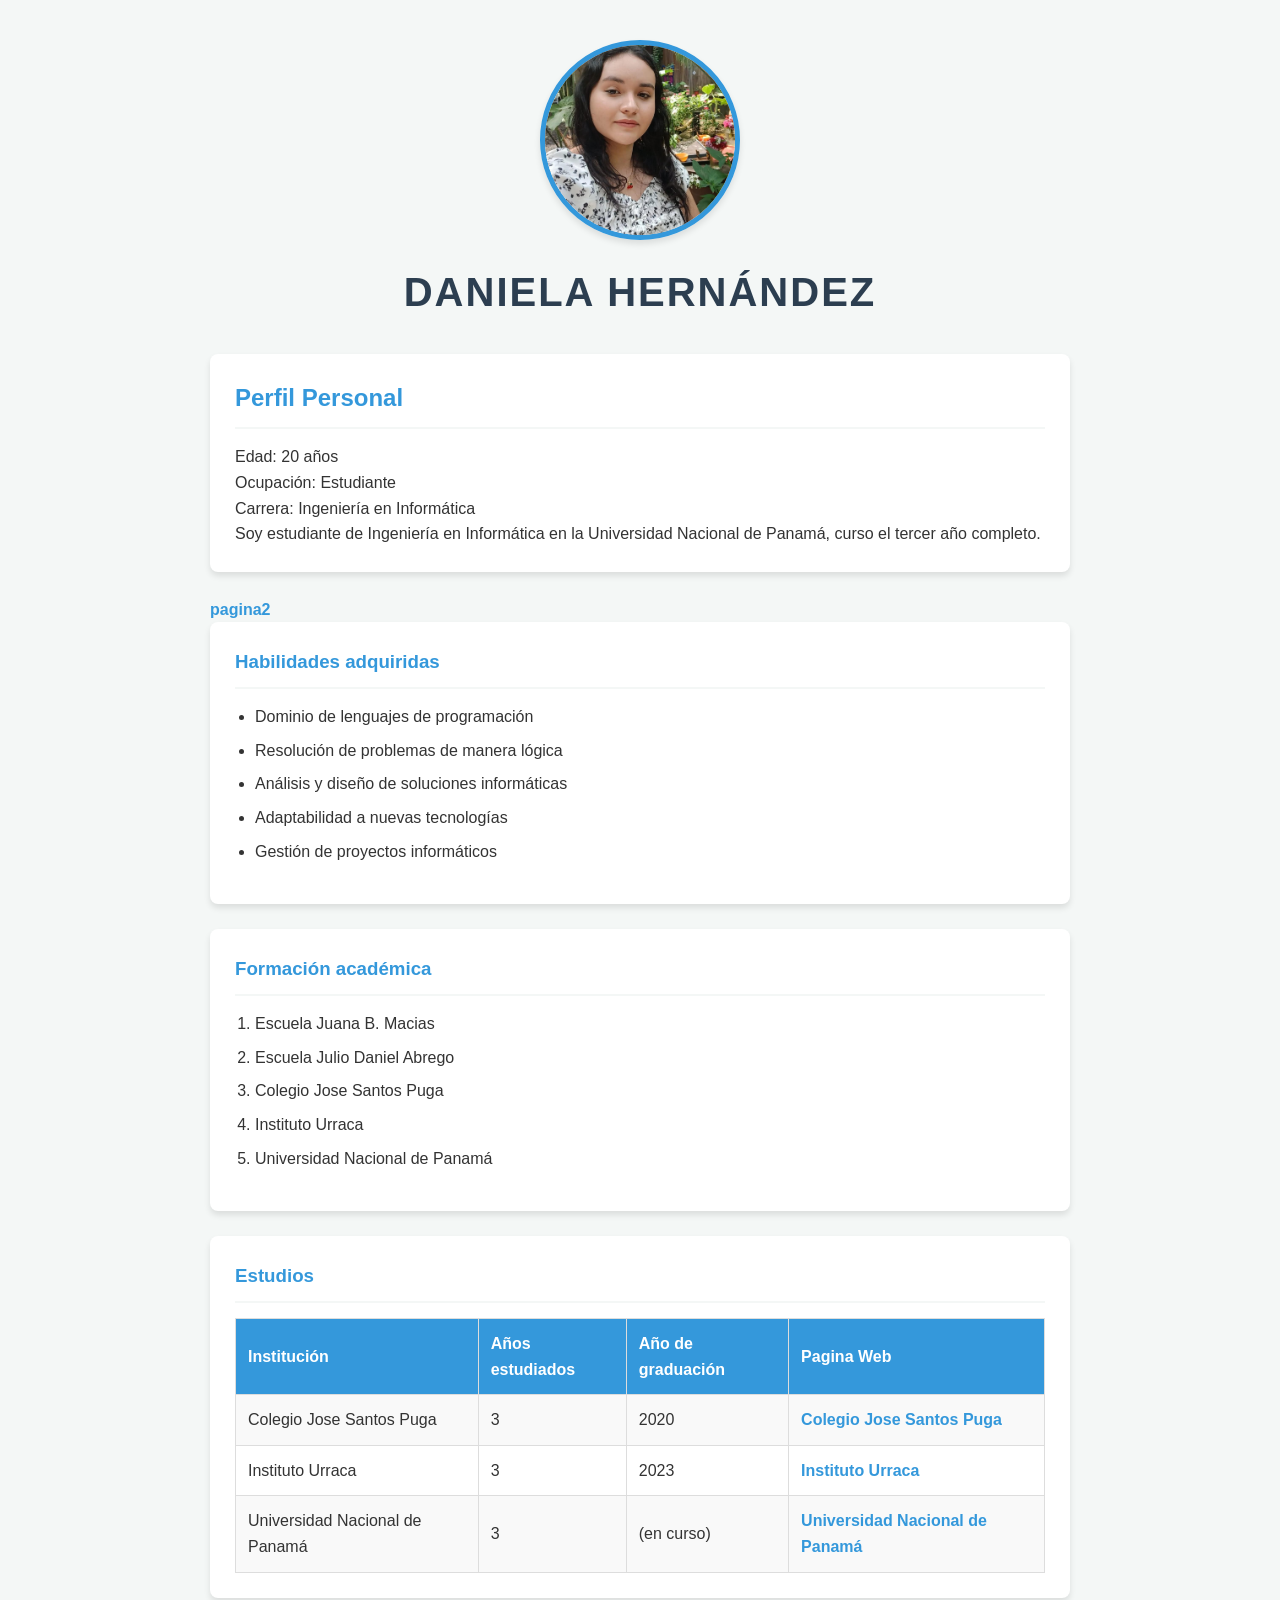
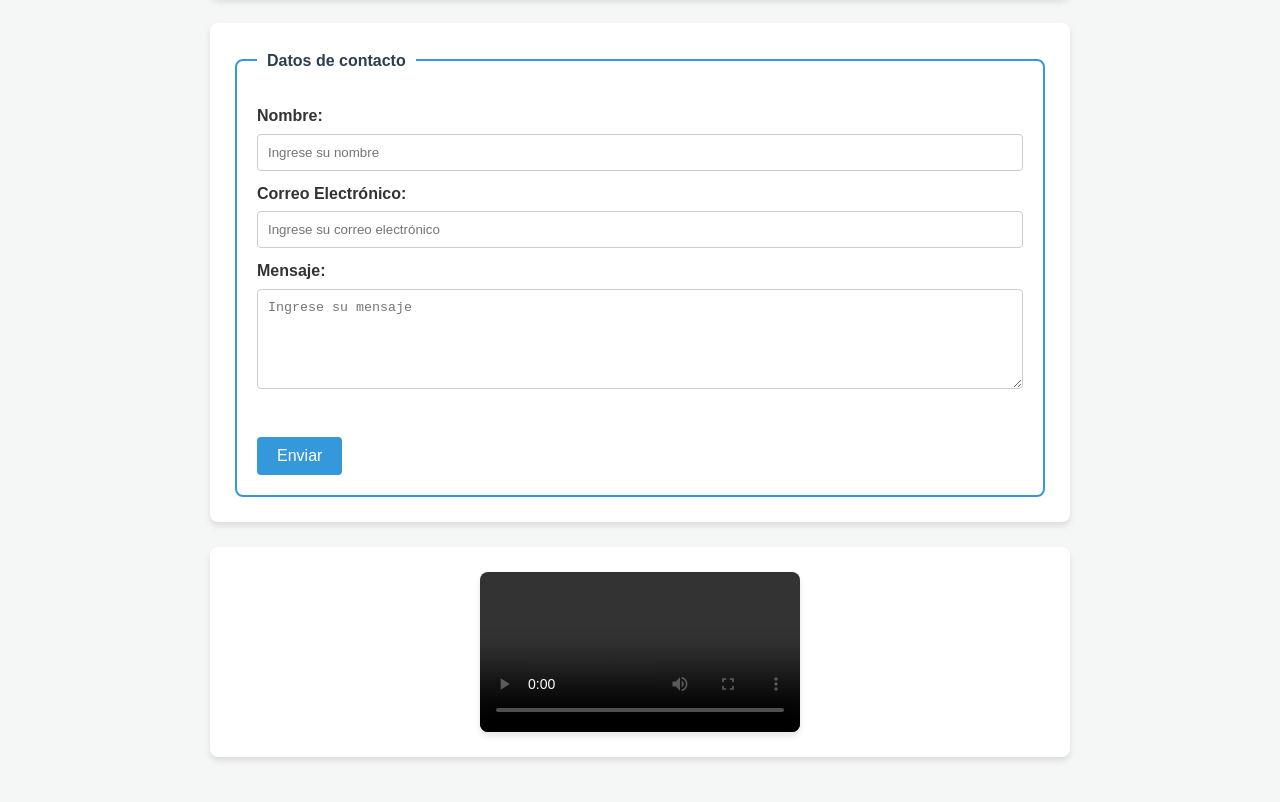
<file: index.html>
<!DOCTYPE html>
<html lang="es">
<head>
    <meta charset="UTF-8">
    <meta name="viewport" content="width=device-width, initial-scale=1.0">
    <title>Perfil Personal</title>
    <meta name="author" content="Daniela Hernández">
    <link rel="stylesheet" href="assets/css/style.css">
</head>
<body>
    <img src="assets/img/foto_personal.jpg" alt="Foto de perfil" width="300">
    <h1 id="titulo">Daniela Hernández</h1>
<section class="seccion">
    <h2>Perfil Personal</h2>
    <p>Edad: 20 años</p>
    <p>Ocupación: Estudiante</p>
    <p>Carrera: Ingeniería en Informática</p>
    <p>Soy estudiante de Ingeniería en Informática en la Universidad Nacional de Panamá, curso el tercer año completo.</p>
</section>
<a href="pag.html">pagina2</a>
<section class="seccion">
    <h3>Habilidades adquiridas</h3>
    <ul>
        <li>Dominio de lenguajes de programación</li>
        <li>Resolución de problemas de manera lógica</li>
        <li>Análisis y diseño de soluciones informáticas</li>
        <li>Adaptabilidad a nuevas tecnologías</li>
        <li>Gestión de proyectos informáticos</li>
    </ul>
</section>
<section class="seccion">
    <h3>Formación académica </h3>
    <ol>
        <li>Escuela Juana B. Macias</li>
        <li>Escuela Julio Daniel Abrego</li>
        <li>Colegio Jose Santos Puga</li>
        <li>Instituto Urraca</li>
        <li>Universidad Nacional de Panamá</li>
    </ol>
</section>
<section class="seccion">
    <h3>Estudios</h3>
    <table>
        <tr>
            <th>Institución</th>
            <th>Años estudiados</th>
            <th>Año de graduación</th>
            <th>Pagina Web</th>
        </tr>
        <tr>
            <td>Colegio Jose Santos Puga</td>
            <td>3</td>
            <td>2020</td>
            <td><a href = "https://www.colegiojosesantospuga.org/">Colegio Jose Santos Puga</a></td>
        </tr>
        <tr>
            <td>Instituto Urraca</td>
            <td>3</td>
            <td>2023</td>
            <td><a href = "https://www.instagram.com/instituto_urraca_oficial/">Instituto Urraca</a></td>
        </tr>
        <tr>
            <td>Universidad Nacional de Panamá</td>
            <td>3</td>
            <td>(en curso)</td>
            <td><a href = "https://www.up.ac.pa/">Universidad Nacional de Panamá</a></td>
        </tr>
    </table>
</section>
<section class="seccion">
    <form >
        <fieldset>
            <legend>Datos de contacto</legend>
            <label for="nombre">Nombre:</label>
            <input type="text" id="nombre" name="nombre" placeholder="Ingrese su nombre" required>
            <br>
            <label for="mail">Correo Electrónico:</label>
            <input type="email" id="mail" name="user_mail" placeholder="Ingrese su correo electrónico" required>
            <br>
            <label for="msg">Mensaje:</label>
            <textarea id="msg" name="user_message" placeholder="Ingrese su mensaje"></textarea>
            <br><br>
            <button type="submit">Enviar</button>
        </fieldset>
    </form>
</section>
<section class="seccion">
    <video width="320" controls>
        <source src="assets/vid/153276-804933498_medium.mp4" type="video/mp4">
        no se puede reproducir el video
    </video>
</section>
</body>
</html>
</file>
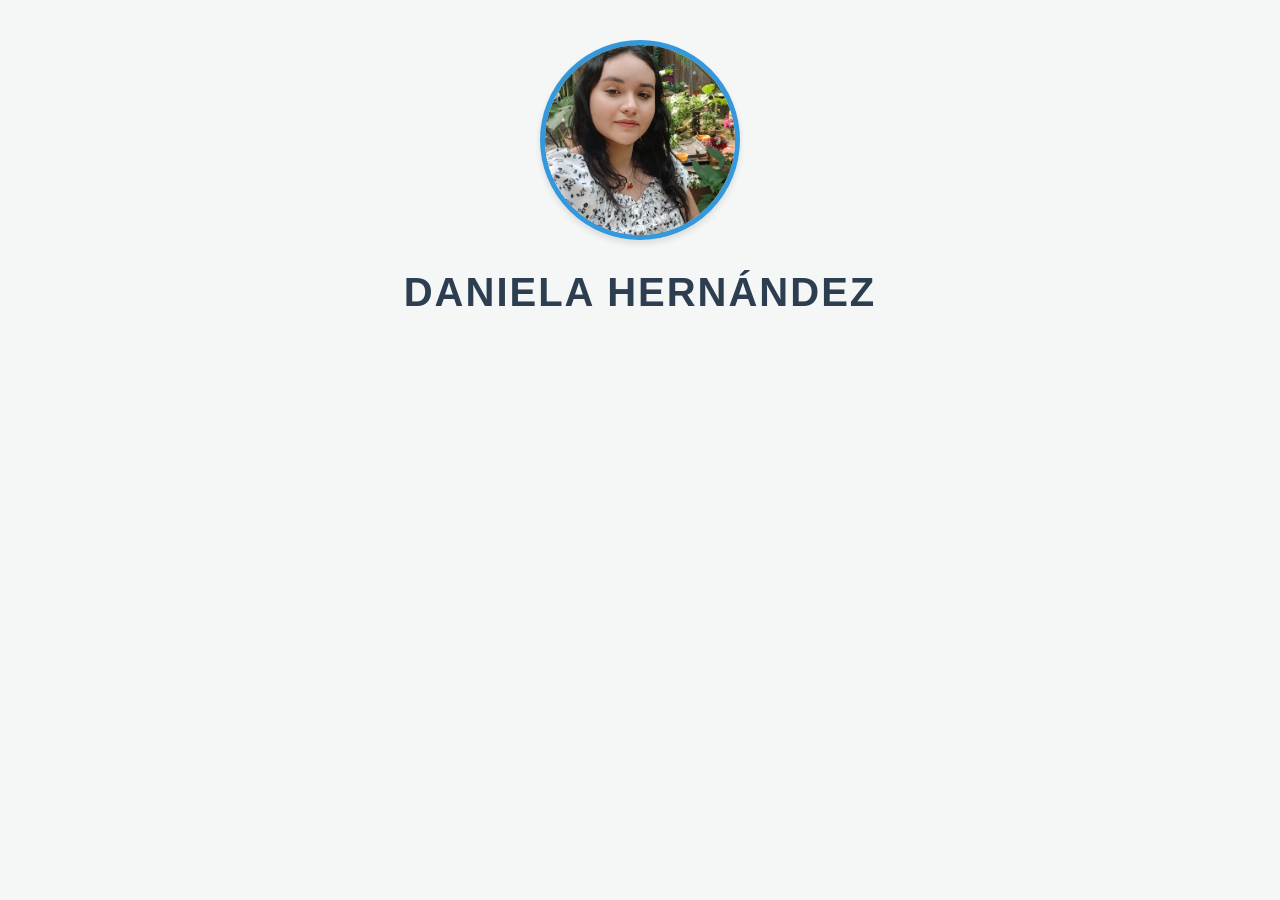
<file: pag.html>
<!DOCTYPE html>
<html lang="es">
<head>
    <meta charset="UTF-8">
    <meta name="viewport" content="width=device-width, initial-scale=1.0">
    <title>Perfil Personal</title>
    <meta name="author" content="Daniela Hernández">
    <link rel="stylesheet" href="assets/css/style.css">
</head>
<body>
    <img src="assets/img/foto_personal.jpg" alt="Foto de perfil" width="300">
    <h1 id="titulo">Daniela Hernández</h1>
</body>
</file>
<file: assets/css/style.css>
/* CSS for Personal Profile - Daniela Hernández */
:root {
    --primary-color: #2c3e50;
    --secondary-color: #3498db;
    --background-color: #f4f7f6;
    --text-color: #333;
    --card-background: #fff;
    --border-radius: 8px;
    --shadow: 0 4px 6px rgba(0, 0, 0, 0.1);
}
* {
    box-sizing: border-box;
    margin: 0;
    padding: 0;
}
body {
    font-family: 'Segoe UI', Tahoma, Geneva, Verdana, sans-serif;
    background-color: var(--background-color);
    color: var(--text-color);
    line-height: 1.6;
    padding: 20px;
    max-width: 900px;
    margin: 0 auto;
}
/* Profile Image */
img[alt="Foto de perfil"] {
    display: block;
    margin: 20px auto;
    border-radius: 50%;
    border: 5px solid var(--secondary-color);
    box-shadow: var(--shadow);
    width: 200px;
    height: 200px;
    object-fit: cover;
}
/* Header */
#titulo {
    text-align: center;
    color: var(--primary-color);
    font-size: 2.5em;
    margin-bottom: 30px;
    text-transform: uppercase;
    letter-spacing: 2px;
}
/* Sections */
.seccion {
    background: var(--card-background);
    padding: 25px;
    margin-bottom: 25px;
    border-radius: var(--border-radius);
    box-shadow: var(--shadow);
}
.seccion h2, .seccion h3 {
    color: var(--secondary-color);
    border-bottom: 2px solid var(--background-color);
    padding-bottom: 10px;
    margin-bottom: 15px;
}
/* Lists */
ul, ol {
    margin-left: 20px;
    margin-bottom: 15px;
}
li {
    margin-bottom: 8px;
}
/* Table */
table {
    width: 100%;
    border-collapse: collapse;
    margin-top: 15px;
}
th, td {
    border: 1px solid #ddd;
    padding: 12px;
    text-align: left;
}
th {
    background-color: var(--secondary-color);
    color: white;
}
tr:nth-child(even) {
    background-color: #f9f9f9;
}
tr:hover {
    background-color: #f1f1f1;
}
a {
    color: var(--secondary-color);
    text-decoration: none;
    font-weight: bold;
}
a:hover {
    text-decoration: underline;
}
/* Form */
fieldset {
    border: 2px solid var(--secondary-color);
    padding: 20px;
    border-radius: var(--border-radius);
}
legend {
    font-weight: bold;
    color: var(--primary-color);
    padding: 0 10px;
}
label {
    display: block;
    margin-top: 10px;
    font-weight: bold;
}
input[type="text"],
input[type="email"],
textarea {
    width: 100%;
    padding: 10px;
    margin-top: 5px;
    border: 1px solid #ccc;
    border-radius: 4px;
}
textarea {
    height: 100px;
}
button {
    background-color: var(--secondary-color);
    color: white;
    padding: 10px 20px;
    border: none;
    border-radius: 4px;
    cursor: pointer;
    font-size: 16px;
    margin-top: 15px;
    transition: background-color 0.3s;
}
button:hover {
    background-color: #2980b9;
}
/* Video */
video {
    display: block;
    margin: 0 auto;
    max-width: 100%;
    border-radius: var(--border-radius);
    box-shadow: var(--shadow);
}
/* Responsive */
@media (max-width: 600px) {
    body {
        padding: 10px;
    }
    
    #titulo {
        font-size: 1.8em;
    }
    
    table, th, td {
        font-size: 14px;
    }
}
</file>
